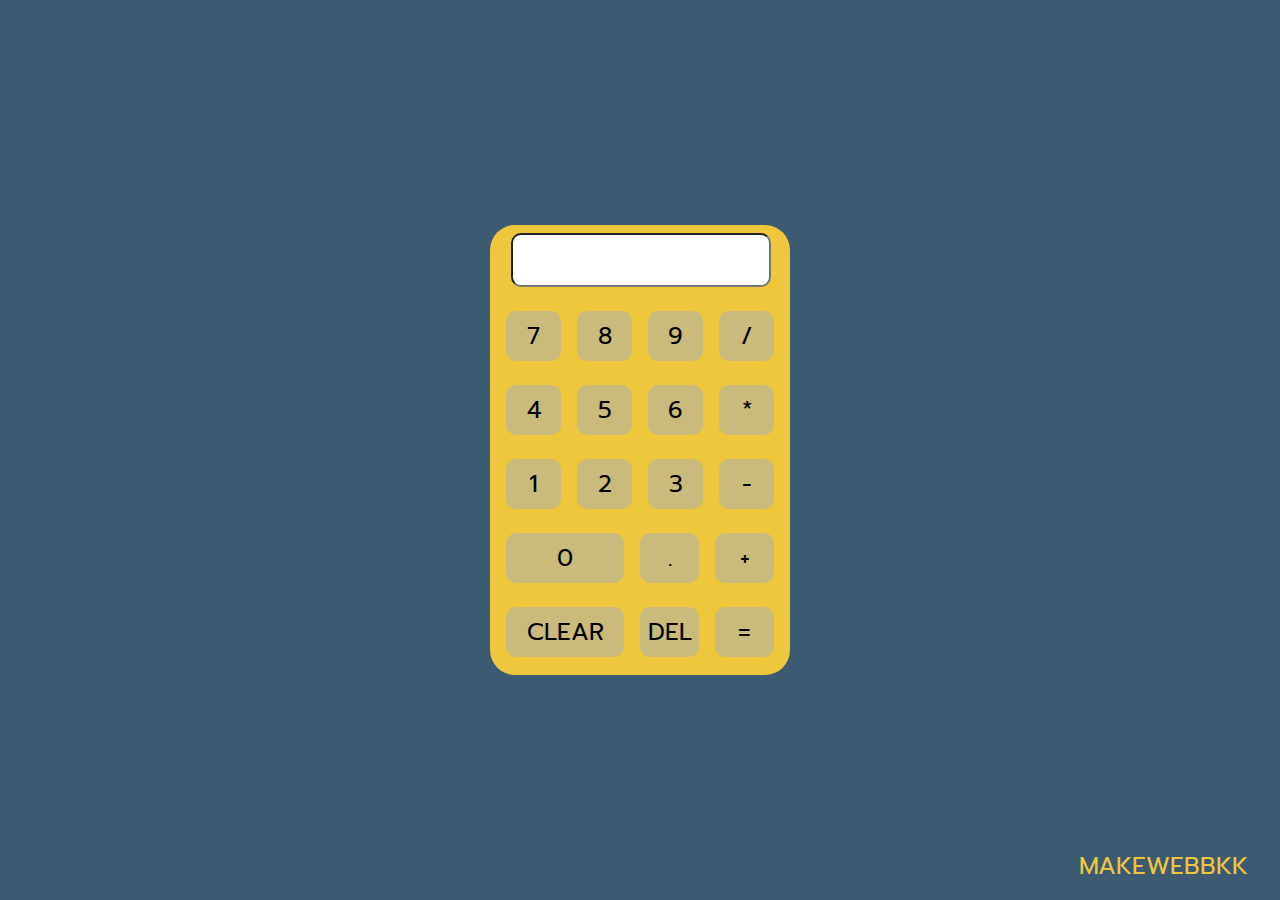
<file: js-hw1/index.html>
<!DOCTYPE html>
<html lang="en">
<head>
    <meta charset="UTF-8">
    <meta http-equiv="X-UA-Compatible" content="IE=edge">
    <meta name="viewport" content="width=device-width, initial-scale=1.0">
    <title>CALCULATOR</title>
    <link rel="stylesheet" type="text/css" href="styles/main.css">
    <link rel="preconnect" href="https://fonts.googleapis.com">
    <link rel="preconnect" href="https://fonts.gstatic.com" crossorigin>
    <link href="https://fonts.googleapis.com/css2?family=Prompt:ital,wght@0,100;0,200;0,300;0,400;0,500;0,600;0,700;0,800;0,900;1,100;1,200;1,300;1,400;1,500;1,600;1,700;1,800;1,900&display=swap" rel="stylesheet">
</head>
<body>


    <div class="container">
        <div class="calculator">
            <div class="display-container">
                <input type="text" class="calculator-display" id="calculator-display" readonly>
            </div>
            <div class="button-group">
                <div class="button-row">
                    <div class="button-input" onclick="buttonPressed('7')">
                        <p class="button-text" >7</p>
                    </div>
                    <div class="button-input"onclick="buttonPressed('8')">
                        <p class="button-text">8</p>
                    </div>
                    <div class="button-input" onclick="buttonPressed('9')">
                        <p class="button-text">9</p>
                    </div>
                    <div class="button-input" onclick="buttonPressed('/')">
                        <p class="button-text">/</p>
                    </div>
                </div>

                <div class="button-row">
                    <div class="button-input" onclick="buttonPressed('4')">
                        <p class="button-text">4</p>
                    </div>
                    <div class="button-input" onclick="buttonPressed('5')">
                        <p class="button-text">5</p>
                    </div>
                    <div class="button-input" onclick="buttonPressed('6')">
                        <p class="button-text">6</p>
                    </div>
                    <div class="button-input" onclick="buttonPressed('*')">
                        <p class="button-text">*</p>
                    </div>
                </div>

                <div class="button-row">
                    <div class="button-input" onclick="buttonPressed('1')">
                        <p class="button-text">1</p>
                    </div>
                    <div class="button-input" onclick="buttonPressed('2')">
                        <p class="button-text">2</p>
                    </div>
                    <div class="button-input" onclick="buttonPressed('3')">
                        <p class="button-text">3</p>
                    </div>
                    <div class="button-input" onclick="buttonPressed('-')">
                        <p class="button-text">-</p>
                    </div>
                </div>

                <div class="button-row">
                    <div class="button-input large-button" onclick="buttonPressed('0')">
                        <p class="button-text">0</p>
                    </div>
                    <div class="button-input" onclick="buttonPressed('.')">
                        <p class="button-text">.</p>
                    </div>
                    <div class="button-input" onclick="buttonPressed('+')">
                        <p class="button-text">+</p>
                    </div>
                </div>

                <div class="button-row">
                    <div class="button-input large-button" onclick="clearDisplay()">
                        <p class="button-text">CLEAR</p>
                    </div>
                    <div class="button-input" onclick="deleteLastCharacter()">
                        <p class="button-text">DEL</p>
                    </div>
                    <div class="button-input" onclick="compute()">
                        <p class="button-text">=</p>
                    </div>
                </div>
            </div>
        </div>
    </div>

    <div class="footer-credit">
        <p class="credit-text">MAKEWEBBKK</p>
    </div>

    <script src="scripts/app.js"></script>

</body>
</html>
</file>
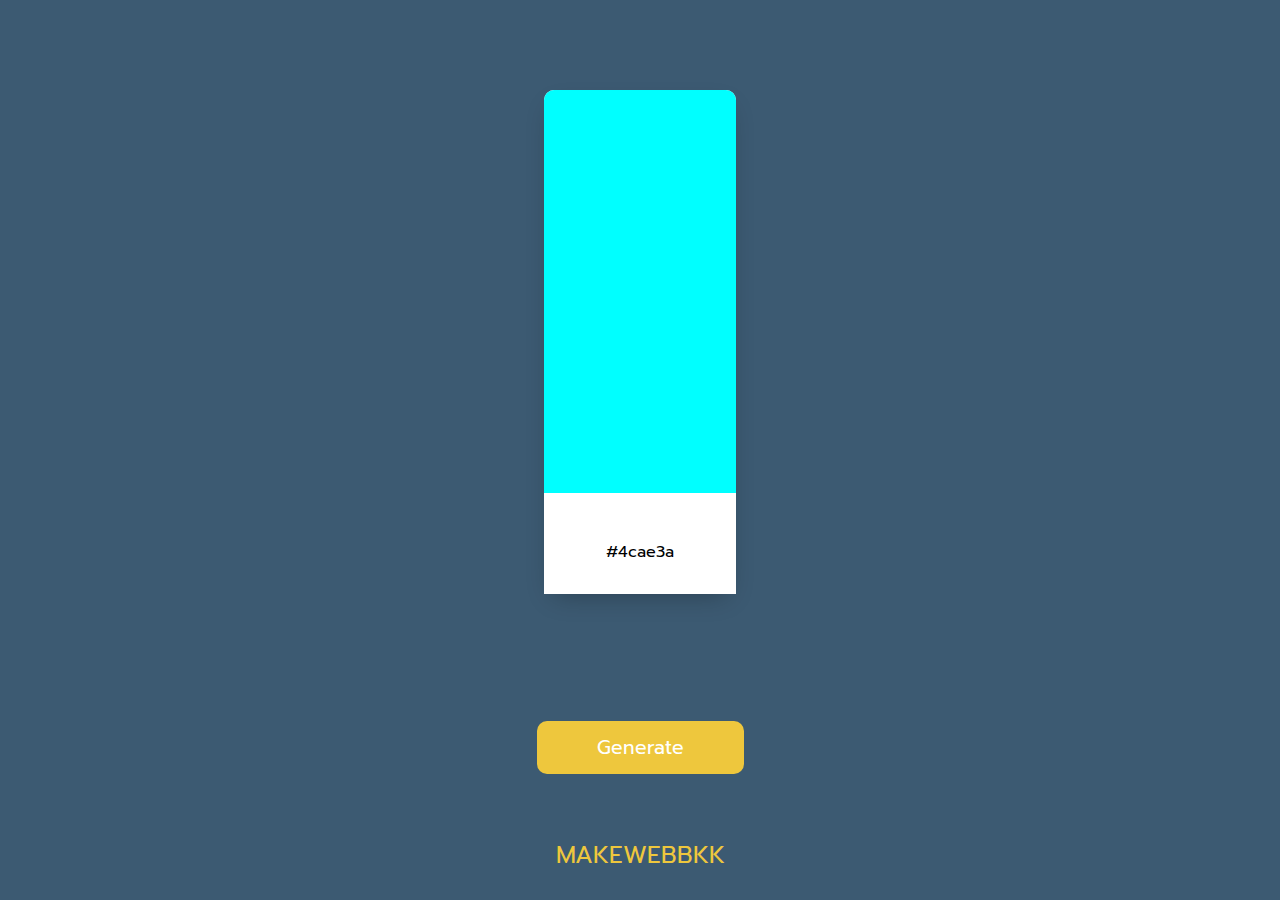
<file: js-hw3/index.html>
<html>
  <head>
    <title>Color Palette Generator</title>
    <meta charset="UTF-8">
    <meta http-equiv="X-UA-Compatible" content="IE=edge">
    <meta name="viewport" content="width=device-width, initial-scale=1.0">
    <link rel="stylesheet" type="text/css" href="styles/main.css">
    <link rel="preconnect" href="https://fonts.googleapis.com">
    <link rel="preconnect" href="https://fonts.gstatic.com" crossorigin>
    <link href="https://fonts.googleapis.com/css2?family=Prompt:ital,wght@0,100;0,200;0,300;0,400;0,500;0,600;0,700;0,800;0,900;1,100;1,200;1,300;1,400;1,500;1,600;1,700;1,800;1,900&display=swap" rel="stylesheet">
  </head>

  <body>
    <div class="contentBox">
      <div class="colorBox">
        <div class="color" id="color"></div>
        <p class="code" id="code">#4cae3a</p>
      </div>
    </div>
    <div class="actions">
      <button id="generate-button">Generate</button>
    </div>

    <div class="footer-credit">
      <p class="credit-text">MAKEWEBBKK</p>
    </div>

    <script src="scripts/app.js"></script>
    
  </body>
</html>
</file>
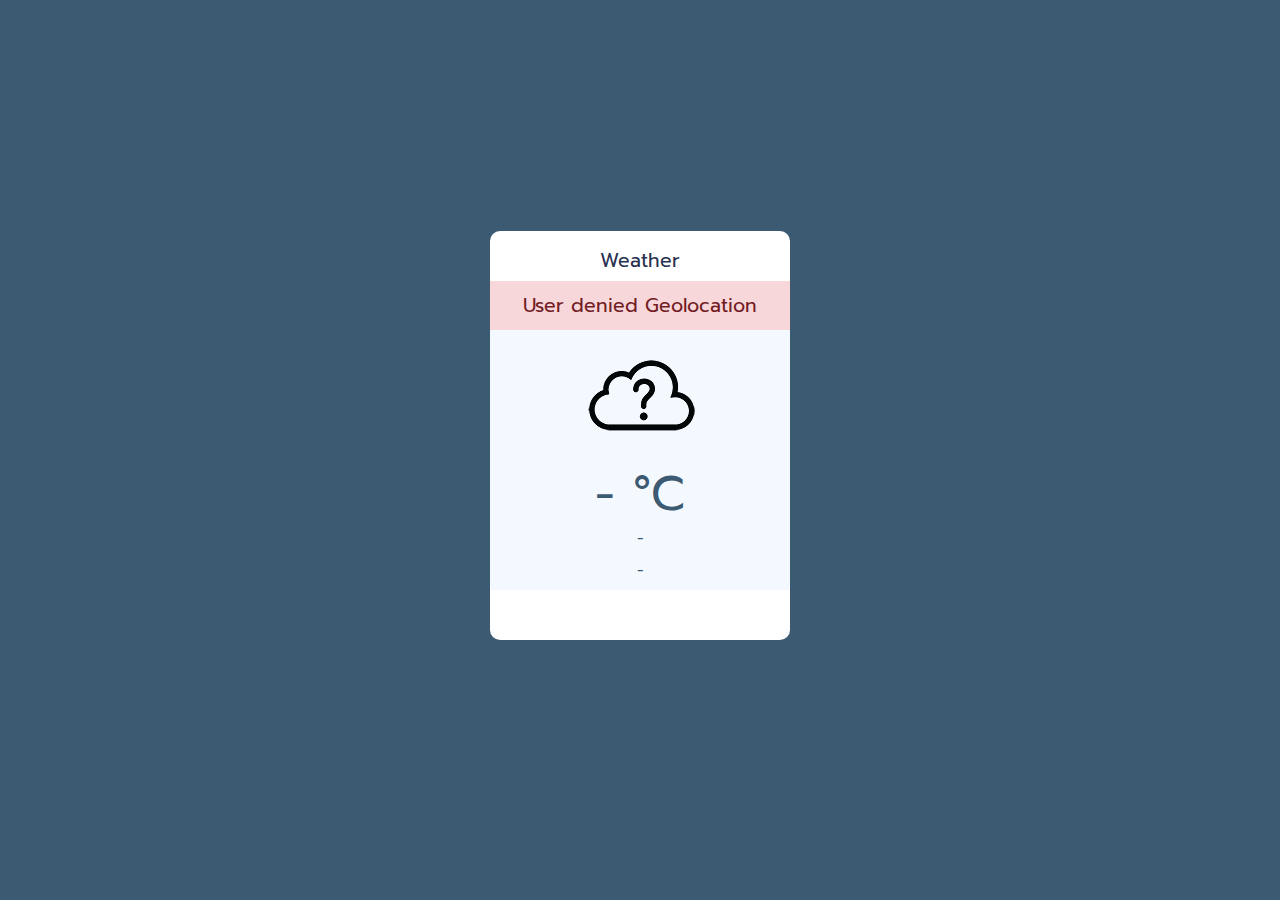
<file: js-hw4/index.html>
<!DOCTYPE html>
<html lang="en">
  <head>
    <meta charset="UTF-8" />
    <meta http-equiv="X-UA-Compatible" content="IE=edge" />
    <meta name="viewport" content="width=device-width, initial-scale=1.0" />
    <title>WEATHER APP</title>
    <link rel="stylesheet" type="text/css" href="styles/main.css" />
    <link rel="preconnect" href="https://fonts.googleapis.com" />
    <link rel="preconnect" href="https://fonts.gstatic.com" crossorigin />
    <link
      href="https://fonts.googleapis.com/css2?family=Prompt:ital,wght@0,100;0,200;0,300;0,400;0,500;0,600;0,700;0,800;0,900;1,100;1,200;1,300;1,400;1,500;1,600;1,700;1,800;1,900&display=swap"
      rel="stylesheet"
    />
  </head>
  <body>
    <div class="container">
      <div class="app-title">
        <p>Weather</p>
      </div>
      <div class="notification"></div>
      <div class="weather-container">
        <div class="weather-icon">
          <img src="icons/unknown.png" alt="" />
        </div>
        <div class="temperature-value" id="temperature-value">
          <p>- °C</p>
        </div>
        <div class="temperature-description" id="tempdescription">
          <p>-</p>
        </div>
        <div class="location" id="location">
          <p>-</p>
        </div>
      </div>
    </div>

    <script src="scripts/app.js"></script>
  </body>
</html>
</file>
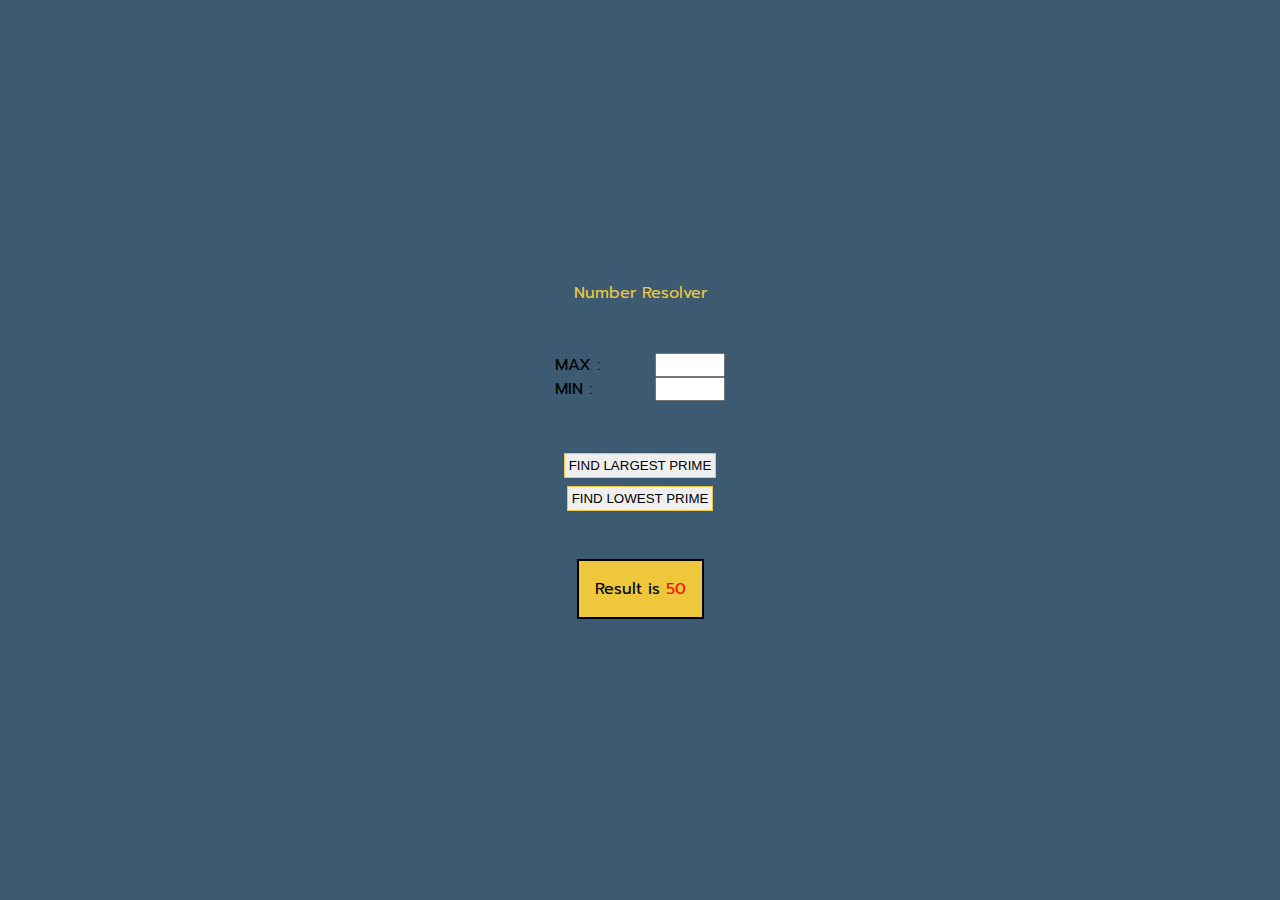
<file: js-hw5/index.html>
<!DOCTYPE html>
<html lang="en">
<head>
  <meta charset="UTF-8">
  <meta http-equiv="X-UA-Compatible" content="IE=edge">
  <meta name="viewport" content="width=device-width, initial-scale=1.0">
  <title>Number Resolver</title>
  <link rel="stylesheet" type="text/css" href="styles/main.css">
  <link rel="preconnect" href="https://fonts.googleapis.com">
  <link rel="preconnect" href="https://fonts.gstatic.com" crossorigin>
  <link href="https://fonts.googleapis.com/css2?family=Prompt:ital,wght@0,100;0,200;0,300;0,400;0,500;0,600;0,700;0,800;0,900;1,100;1,200;1,300;1,400;1,500;1,600;1,700;1,800;1,900&display=swap" rel="stylesheet">
</head>
<body>
  <div class="title mb-7">Number Resolver</div>
  <div class="input-row">
    MAX : <input type="number" class="number-input" id="max-input">
  </div>
  <div class="input-row mb-7">
    MIN : <input type="number" class="number-input" id="min-input">
  </div>
  <input type="button" value="FIND LARGEST PRIME" class="submit-button" onclick="findLargest()"/>
  <input type="button" value="FIND LOWEST PRIME" class="submit-button mb-7" onclick="findLowest()"/>
  <div class="result-box">
    Result is <span class="result-text" id="result-text">50</span>
  </div>
  <script src="scripts/app.js"></script>
</body>
</html>
</file>
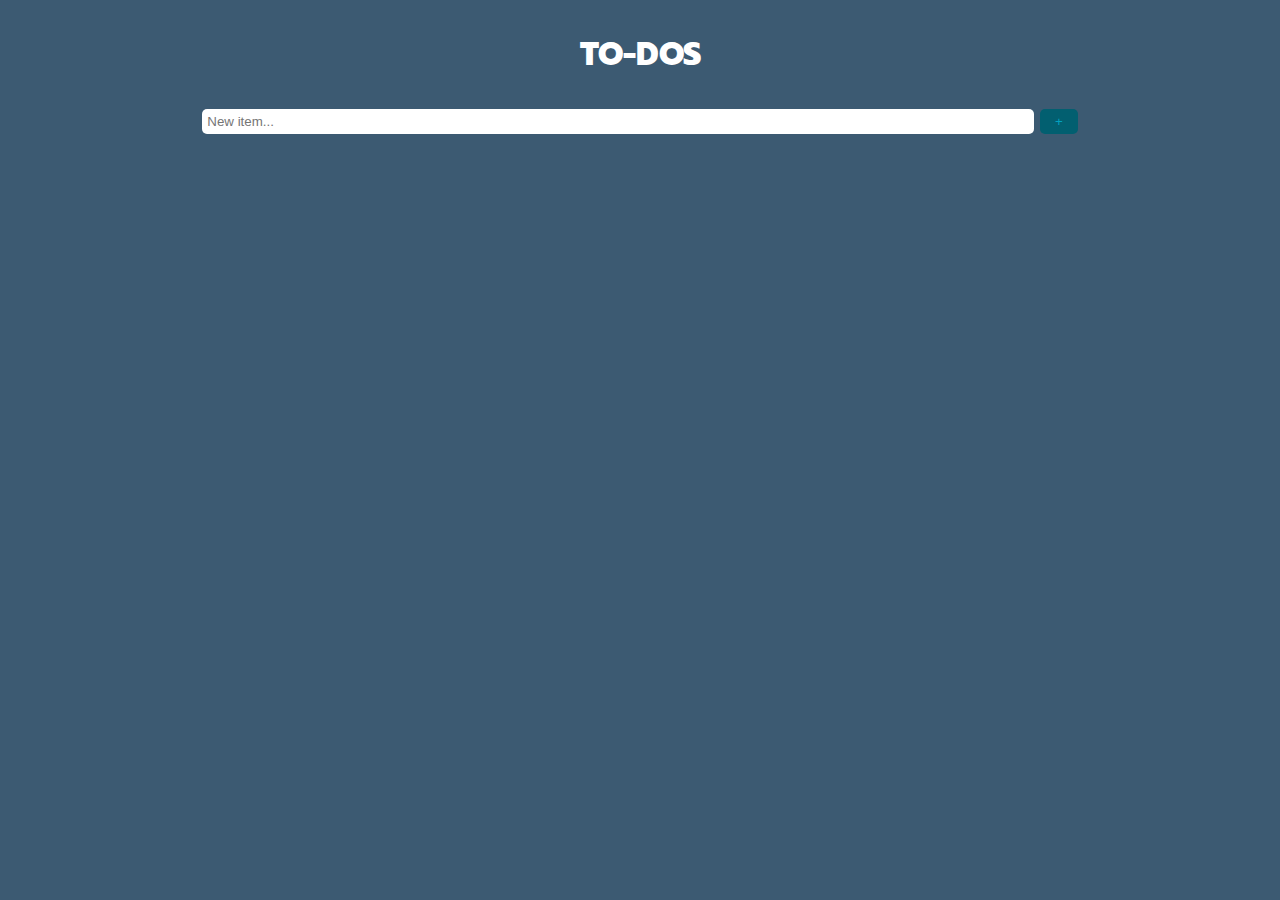
<file: js-hw6/index.html>
<!DOCTYPE html>
<html lang="en">
<head>
  <meta charset="UTF-8">
  <meta http-equiv="X-UA-Compatible" content="IE=edge">
  <meta name="viewport" content="width=device-width, initial-scale=1.0">
  <title>Document</title>
  <link rel="stylesheet" type="text/css" href="styles/main.css">
  <link rel="preconnect" href="https://fonts.googleapis.com">
  <link rel="preconnect" href="https://fonts.gstatic.com" crossorigin>
  <link href="https://fonts.googleapis.com/css2?family=Prompt:ital,wght@0,100;0,200;0,300;0,400;0,500;0,600;0,700;0,800;0,900;1,100;1,200;1,300;1,400;1,500;1,600;1,700;1,800;1,900&display=swap" rel="stylesheet">
</head>
<body>
  <div class="container">
    <div class="row">
      <div class="intro col-12">
        <h1>To-Dos</h1>
      </div>
    </div>

    <div class="row">
      <div class="col-12">
        <input id="userInput" type="text" placeholder="New item..." maxlength="27">
        <button id="enter"> + </button>
      </div>
    </div>

    <div class="row">
      <div class="listItems col-12">
        <ul class="col-12 offset-0 col-sm-8 offset-sm-2">
        </ul>
      </div>
    </div>

  </div>
  <script type="text/javascript" src="scripts/app.js"></script>
</body>
</html>
</file>
<file: js-hw1/styles/main.css>
* {
  margin: 0;
  padding: 0;
}

body {
  height: 100vh;
  background-color: #3C5A72;
  font-family: Prompt, Helvetica, sans-serif;
}

.container {
  display: flex;
  justify-content: center;
  align-items: center;
  width: 100%;
  height: 100%;
}

.calculator {
  height: 50vh;
  min-height: 445px;
  width: 20%;
  min-width: 300px;
  background-color: #EEC73D;
  border-radius: 25px;
}

.display-container {
  width: 100%;
  padding: 8px;
  display: flex;
  justify-content: center;
}

.calculator-display {
  margin-right: 15px;
  text-align: end;
  border-radius: 10px;
  width: 80%;
  height: 50px;
  font-size: x-large;
  padding: 0 8px;
}

.button-row {
  display: flex;
  justify-content: space-between;
  margin: 8px;
}

.button-input {
  display: flex;
  justify-content: center;
  align-items: center;
  border-radius: 10px;
  width: 25%;
  margin: 8px;
  height: 50px;
  background-color: rgba(166, 174, 187, 0.5);
}

.large-button {
  width: 50%;
}

.button-input:hover {
  cursor: pointer;
  background-color: rgba(166, 174, 187, 0.8);
}

.button-text {
  font-size: x-large;
}

.footer-credit {
  position: absolute;
  right: 2rem;
  bottom: 1rem;
}

.footer-credit .credit-text {
  color: #EEC73D;
  font-size: x-large;
}
</file>
<file: js-hw3/styles/main.css>
* {
  margin: 0;
  padding: 0;
  box-sizing: border-box;
  font-family: Prompt;
}

body {
  width: 100%;
  height: 100vh;
  display: flex;
  justify-content: center;
  align-items: center;
  flex-direction: column;
  background-color: #3C5A72;
}

.contentBox {
  width: 100%;
  height: 70vh;
  display: flex;
  justify-content: space-evenly;
  align-items: center;
}

.contentBox .colorBox {
  width: 15%;
  height: 80%;
  box-shadow: 0 10px 25px -10px rgba(0, 0, 0, 0.3);
  display: flex;
  flex-direction: column;
  justify-content: space-between;
  align-items: center;
  background-color: #fff;
  border-radius: 10px 10px 0 0;
}

.contentBox .colorBox .color {
  width: 100%;
  height: 80%;
  background-color: aqua;
  border-radius: 10px 10px 0 0;
}

.contentBox .colorBox .code {
  width: 100%;
  text-align: center;
  margin-bottom: 30px;
}

.actions {
  width: 100%;
  height: 20%;
  display: flex;
  justify-content: center;
  align-items: center;
}

.actions p {
  box-shadow: 0 10 25px -10px rgba(0, 0, 0, 0.3);
  padding: 12px 60px;
  background-color: #212121;
  border-radius: 10px;
  font-size: 1.2rem;
  color: #fff;
  margin: 0 25px;
}

.actions button {
  box-shadow: 0 10 25px -10px rgba(0, 0, 0, 0.3);
  padding: 12px 60px;
  background-color: #EEC73D;
  border-radius: 10px;
  font-size: 1.2rem;
  color: #fff;
  margin: 0 25px;
  border: none;
  outline: none;
  transition: 0.3s;
}

.actions button:hover {
  background-color: skyblue;
  color: #212121;
  cursor: pointer;
}

.footer-credit .credit-text {
  color: #EEC73D;
  font-size: x-large;
}
</file>
<file: js-hw4/styles/main.css>
*{
  font-family: Prompt, Helvetica, sans-serif;
}

body{
  display: flex;
  align-items: center;
  background-color: #3C5A72;
  height: 95vh;
}

.container{
  width: 300px;    
  background-color: #FFF;
  
  display: block;
  margin: 0 auto;
  
  border-radius: 10px;
  padding-bottom : 50px;
}

.app-title{
  width: 300px;
  height: 50px;
  border-radius: 10px 10px 0 0;
}

.app-title p{
  text-align: center;
  padding: 15px;
  margin: 0 auto;
  font-size: 1.2em;
  color: #293251;
}

.notification{
  background-color: #f8d7da;
  display: none;
}

.notification p{
  color: #721c24;
  font-size: 1.2em;
  margin: 0;
  text-align: center;
  padding: 10px 0;
}

.weather-container{
  width: 300px;
  height: 260px;
  background-color: #F4F9FF;
}

.weather-icon{
  width: 300px;
  height: 128px;
}

.weather-icon img{
  display: block;
  margin: 0 auto;
}

.temperature-value{
  width: 300px;
  height:60px;
}

.temperature-value p{
  padding: 0;
  margin: 0;
  /* color: #3C5A72;
  font-size: 4em;
  text-align: center;
  cursor: pointer; */
}

#temperature-value {
  margin-top: 0px; 
  display: flex;
  justify-content: center;
  font-size: 3em;
  color: #3C5A72;
  cursor: pointer;
}

.temperature-value span{
  color: #3C5A72;
  font-size: 0.5em;
}

.temperature-description p{
  padding: 8px;
  margin: 0;
  /* color: #3C5A72;
  text-align: center;
  font-size: 1.2em; */
}

#tempdescription {
  display: flex;
  justify-content: center;
  font-size: 1em;
  color: #3C5A72;
}

.location p{
  margin: 0;
  padding: 0;
  /* color: #293251;
  text-align: center;
  font-size: 0.8em; */
}

#location{
  display: flex;
  justify-content: center;
  font-size: 1em;
  color: #3C5A72;
}
</file>
<file: js-hw5/styles/main.css>
* {
  margin: 0;
  padding: 0;
  box-sizing: border-box;
}

body {
  width: 100%;
  height: 100vh;
  display: flex;
  justify-content: center;
  align-items: center;
  flex-direction: column;
  background-color: #3C5A72;
  font-family: Prompt, Helvetica, sans-serif;
}

.title {
  color: #EEC73D;
}

.input-row {
  width: 45%;
  max-width: 170px;
  display: flex;
  justify-content: space-between;
}

input.number-input {
  width: 70px;
}

.result-box {
  background-color: #EEC73D;
  border: 2px solid black;
  padding: 16px;
}

.result-box .result-text {
  color: red;
}

.submit-button {
  margin: 4px;
  padding: 4px;
  border: 1px solid #EEC73D;
  cursor: pointer;
}

.mb-7 {
  margin-bottom: 48px;
}
</file>
<file: js-hw6/styles/main.css>
body {
	text-align: center;
	background-color: #3C5A72;
  font-family: Prompt, Helvetica, sans-serif;
}

.intro {
	margin: 30px 0px;
	font-weight: bold;
}

h1 {
	color: #ffffff;
	text-transform: uppercase;
	font-weight: 800;
}

p {
	font-weight: 600;
}

#first {
	margin-top: 10px;
	color: #FFCD5D;
}

#second {
	color: #51DF70;

}

#third {
	color: #025F70;
	margin-bottom: 30px;
}


#enter {
	border: none;
	padding: 5px 15px;
	border-radius: 5px;
	color: #04A1BF;
	background-color: #025F70;
	transition: all 0.75s ease;
	-webkit-transition: all 0.75s ease;
	-moz-transition: all 0.75s ease;
	-ms-transition: all 0.75s ease;
	-o-transition: all 0.75 ease;
	font-weight: normal;
}

#enter:hover{
	background-color: #02798F;
	color: #FFCD5D;
}

ul {
	text-align: left;
	margin-top: 20px;
}


li {
	list-style: none;
	padding: 10px 20px;
	color: #ffffff;
	text-transform: capitalize;
	font-weight: 600;
	border: 2px solid #025f70;
	border-radius: 5px;
	margin-bottom: 10px;
	background: #4EB9CD;
	transition: all 0.75s ease;
	-webkit-transition: all 0.5s ease;
	-moz-transition: all 0.5s ease;
	-ms-transition: all 0.5s ease;
	-o-transition: all 0.5 ease;
}

li:hover {
	background: #76CFE0;
}

li > button {
	font-weight: normal;
	background: none;
	border: none;
	float: right;
	color: #025f70;
	font-weight: 800;
}

input {
	border-radius: 5px;
	min-width: 65%;
	padding: 5px;
	border: none;
}


.done {
	background: #51DF70 !important;
	color: #00891E;
}

.delete {
	display: none;
}
</file>
